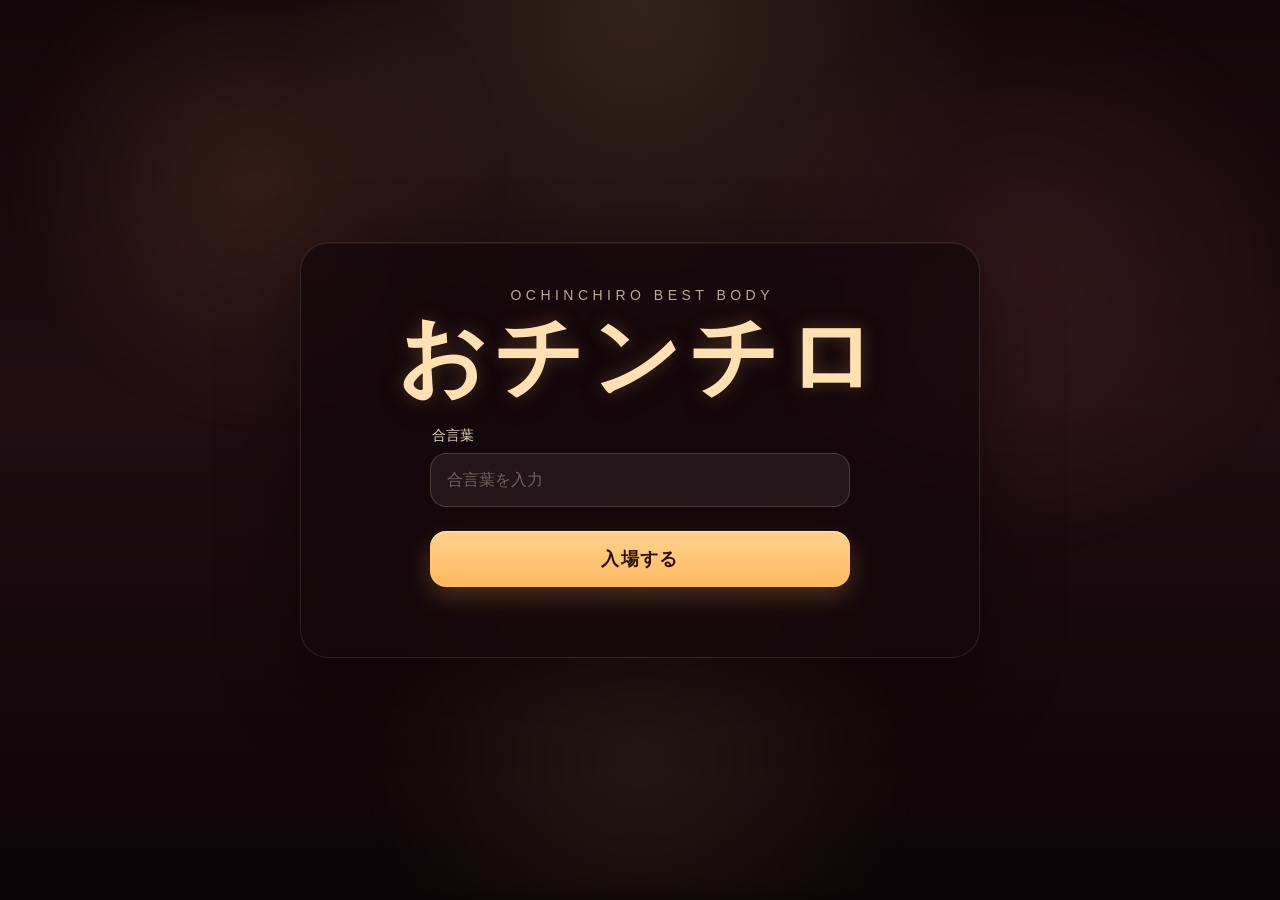
<file: おチンチロ/index.html>
<!DOCTYPE html>
<html lang="ja">
<head>
  <meta charset="UTF-8" />
  <meta name="viewport" content="width=device-width, initial-scale=1.0" />
  <title>おチンチロ</title>
  <style>
    * {
      box-sizing: border-box;
    }

    html,
    body {
      width: 100%;
      height: 100%;
      margin: 0;
      font-family: "Yu Gothic UI", "Hiragino Sans", "Meiryo", sans-serif;
      background:
        radial-gradient(circle at top, rgba(255, 215, 120, 0.14), transparent 32%),
        linear-gradient(180deg, #12070a 0%, #1f0d12 45%, #0b0507 100%);
      color: #fff7ef;
      overflow: hidden;
    }

    body {
      display: flex;
      align-items: center;
      justify-content: center;
      position: relative;
    }

    .bg-glow {
      position: absolute;
      inset: 0;
      pointer-events: none;
      background:
        radial-gradient(circle at 20% 20%, rgba(255, 170, 90, 0.12), transparent 20%),
        radial-gradient(circle at 80% 30%, rgba(255, 120, 120, 0.10), transparent 24%),
        radial-gradient(circle at 50% 85%, rgba(255, 220, 120, 0.08), transparent 28%);
      filter: blur(10px);
    }

    .wrap {
      width: 100vw;
      height: 100vh;
      display: flex;
      align-items: center;
      justify-content: center;
      padding: 24px;
    }

    .panel {
      width: min(680px, 100%);
      padding: 44px 40px 36px;
      border-radius: 28px;
      background: rgba(20, 8, 12, 0.78);
      border: 1px solid rgba(255, 230, 200, 0.12);
      box-shadow:
        0 24px 80px rgba(0, 0, 0, 0.45),
        inset 0 1px 0 rgba(255, 255, 255, 0.06);
      backdrop-filter: blur(10px);
      display: flex;
      flex-direction: column;
      align-items: center;
      justify-content: center;
      gap: 26px;
    }

    .title-box {
      text-align: center;
      display: flex;
      flex-direction: column;
      gap: 10px;
    }

    .sub {
      font-size: 14px;
      letter-spacing: 0.32em;
      color: rgba(255, 235, 215, 0.7);
      margin-left: 0.32em;
    }

    h1 {
      margin: 0;
      font-size: clamp(48px, 8vw, 88px);
      line-height: 1;
      letter-spacing: 0.08em;
      color: #ffe0b2;
      text-shadow:
        0 0 18px rgba(255, 185, 110, 0.25),
        0 6px 24px rgba(0, 0, 0, 0.45);
    }

    .desc {
      margin: 0;
      font-size: 15px;
      color: rgba(255, 240, 226, 0.8);
      text-align: center;
    }

    .form {
      width: min(420px, 100%);
      display: flex;
      flex-direction: column;
      gap: 18px;
    }

    .field {
      display: flex;
      flex-direction: column;
      gap: 8px;
    }

    .field label {
      font-size: 14px;
      color: rgba(255, 236, 219, 0.88);
      padding-left: 2px;
    }

    .field input {
      width: 100%;
      height: 54px;
      border: 1px solid rgba(255, 220, 190, 0.18);
      border-radius: 16px;
      background: rgba(255, 255, 255, 0.06);
      color: #fff8f1;
      padding: 0 16px;
      font-size: 16px;
      outline: none;
      transition: border-color 0.18s ease, box-shadow 0.18s ease, background 0.18s ease;
    }

    .field input::placeholder {
      color: rgba(255, 235, 220, 0.35);
    }

    .field input:focus {
      border-color: rgba(255, 196, 120, 0.62);
      background: rgba(255, 255, 255, 0.09);
      box-shadow: 0 0 0 4px rgba(255, 180, 100, 0.10);
    }

    .actions {
      display: flex;
      flex-direction: column;
      gap: 12px;
      margin-top: 6px;
    }

    .enter-btn {
      width: 100%;
      height: 56px;
      border: 0;
      border-radius: 16px;
      cursor: pointer;
      font-size: 18px;
      font-weight: 700;
      letter-spacing: 0.08em;
      color: #2c1209;
      background: linear-gradient(180deg, #ffd28f 0%, #ffb860 100%);
      box-shadow:
        0 10px 24px rgba(255, 157, 77, 0.24),
        inset 0 1px 0 rgba(255, 255, 255, 0.45);
      transition: transform 0.15s ease, box-shadow 0.15s ease, filter 0.15s ease;
    }

    .enter-btn:hover {
      transform: translateY(-1px);
      box-shadow:
        0 14px 28px rgba(255, 157, 77, 0.28),
        inset 0 1px 0 rgba(255, 255, 255, 0.45);
      filter: brightness(1.02);
    }

    .enter-btn:active {
      transform: translateY(1px);
    }

    .note {
      min-height: 22px;
      margin: 0;
      text-align: center;
      font-size: 14px;
      color: rgba(255, 233, 211, 0.78);
    }

    .footer-note {
      font-size: 12px;
      color: rgba(255, 229, 205, 0.46);
      text-align: center;
    }

    @media (max-width: 640px) {
      .panel {
        padding: 32px 20px 24px;
        border-radius: 22px;
        gap: 22px;
      }

      .field input,
      .enter-btn {
        height: 50px;
      }
    }
  </style>
</head>
<body>
  <div class="bg-glow"></div>

  <div class="wrap">
    <main class="panel">
      <div class="title-box">
        <div class="sub">OCHINCHIRO BEST BODY</div>
        <h1>おチンチロ</h1>
      </div>

      <form class="form" id="homeForm" autocomplete="off">
<div class="field">
          <label for="roomWord">合言葉</label>
          <input id="roomWord" name="roomWord" type="text" maxlength="24" placeholder="合言葉を入力" />
        </div>

        <div class="actions">
          <button type="submit" class="enter-btn">入場する</button>
          <p class="note" id="message"></p>
        </div>
      </form>
    </main>
  </div>

  <script type="module">
    const ROOM_WORD_KEY = "ochinchiro_room_word";

    const form = document.getElementById("homeForm");
    const roomWordInput = document.getElementById("roomWord");
    const message = document.getElementById("message");
    const submitButton = form.querySelector("button[type=\"submit\"]");
    let bootingLobby = false;

    function showMessage(text) {
      message.textContent = text;
    }

    roomWordInput.value = localStorage.getItem(ROOM_WORD_KEY) || "";

    form.addEventListener("submit", async (event) => {
      event.preventDefault();

      const roomWord = roomWordInput.value.trim();

      if (!roomWord) {
        showMessage("合言葉を入力してください。");
        roomWordInput.focus();
        return;
      }

      localStorage.setItem(ROOM_WORD_KEY, roomWord);

      if (bootingLobby) {
        return;
      }

      bootingLobby = true;
      showMessage("ロビーを開いています。");
      if (submitButton) submitButton.disabled = true;

      try {
        const [{ db }, lobbyModule] = await Promise.all([
          import("./shared/firebase.js"),
          import("./lobby.js"),
        ]);

        const state = lobbyModule.createLobbyState(db);
        lobbyModule.mountLobbyScreen(state);
        lobbyModule.initializeLobbyScreen(state);
      } catch (error) {
        console.error(error);
        bootingLobby = false;
        if (submitButton) submitButton.disabled = false;
        showMessage("ロビー表示に失敗しました。");
      }
    });
  </script>
</body>
</html>
</file>
